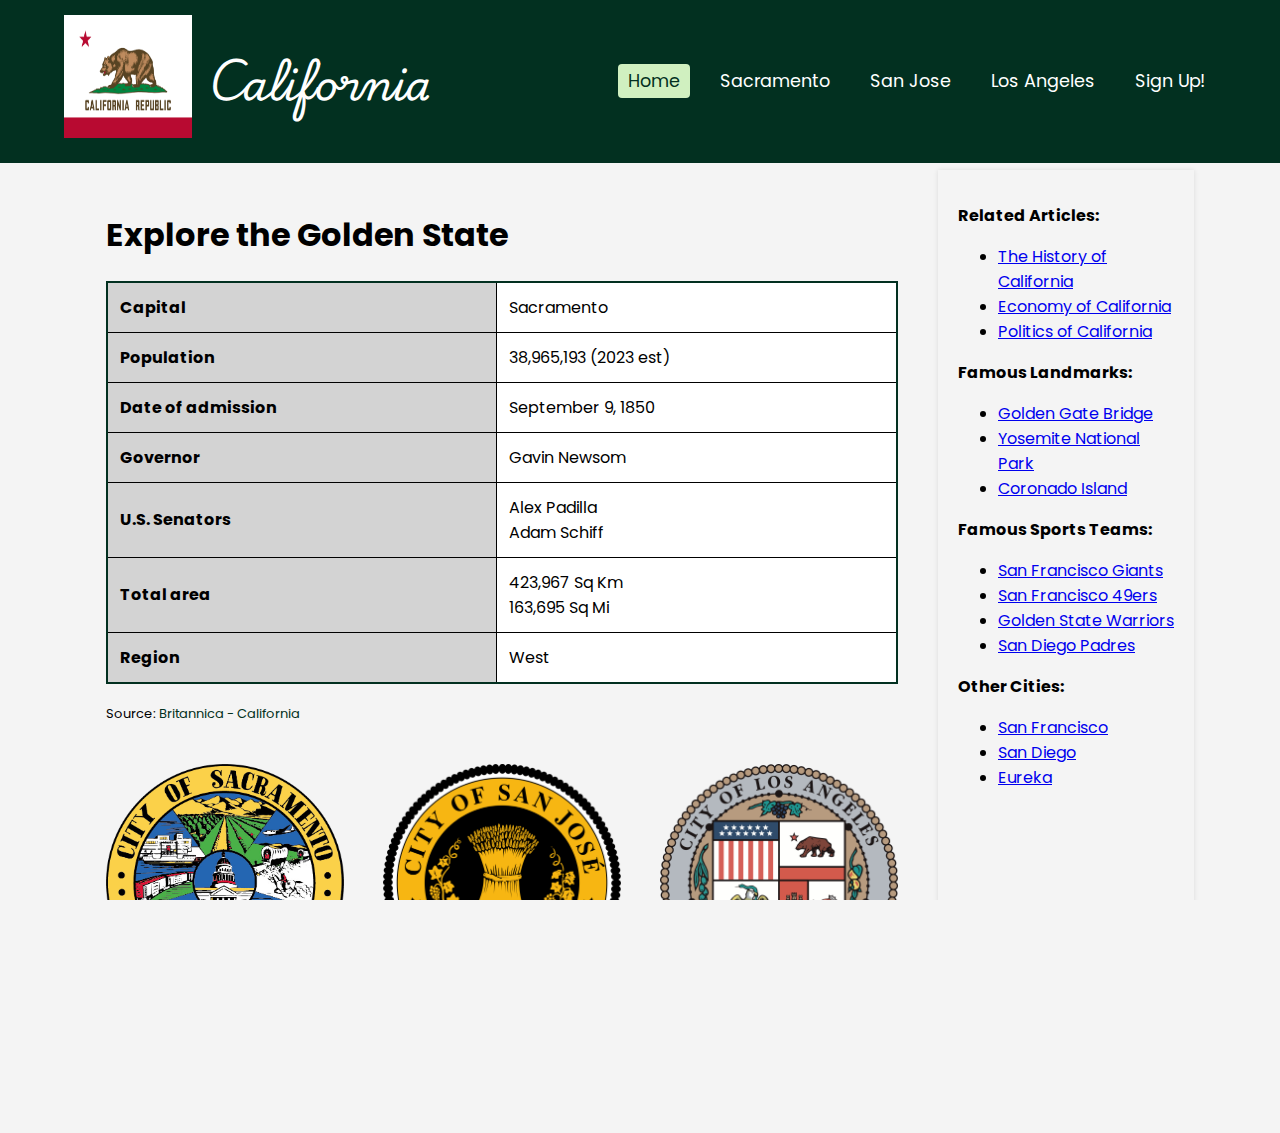
<file: index.html>
<!DOCTYPE html>
<html lang="en">
<head>
    <meta charset="UTF-8">
    <meta name="viewport" content="width=device-width, initial-scale=1.0">
    
    <link rel="stylesheet" href="style.css">
    <script src="script.js" defer></script>

    
    <title>California State Webpage</title>
</head>
<body>
    <header>

        <div class="header-content"> 
            <div id="logo">
                <img class="flag-header" src="images/Flag_of_California.svg.png" alt="logo">
                <h1>California</h1>
            </div>

            <nav>
                <ul class="nav-links">
                    <li><a href="index.html" class="active">Home</a></li>
                    <li><a href="sacramento.html">Sacramento</a></li>
                    <li><a href="sanjose.html">San Jose</a></li>
                    <li><a href="losangeles.html">Los Angeles</a></li>
                    <li><a href="webform.html">Sign Up!</a></li>
                </ul>

                <div class="hamburger" onclick="toggleMenu()">
                    <div class="bar"></div>
                    <div class="bar"></div>
                    <div class="bar"></div>
                </div>

            </nav>

        </div>
    </header>
    
    <div class="flex-container">
        <div class="flex-child">
            <section>

                <h1>Explore the Golden State</h1>

                <table>
                    <tr>
                        <th>Capital</th>
                        <td>Sacramento</td> 
                    </tr>
                    <tr>
                        <th>Population</th>
                        <td>38,965,193 (2023 est)</td> 
                    </tr>
                    <tr>
                        <th>Date of admission</th>
                        <td>September 9, 1850</td> 
                    </tr>

                    <tr>
                        <th>Governor</th>
                        <td>Gavin Newsom</td> 
                    </tr>

                    <tr>
                        <th>U.S. Senators</th>
                        <td>Alex Padilla
                            <br>Adam Schiff
                        </td> 
                    </tr>
                    <tr>
                        <th>Total area</th>
                        <td>423,967 Sq Km
                            <br>163,695 Sq Mi
                        </td> 
                    </tr>
                    <tr>
                        <th>Region</th>
                        <td>West</td> 
                    </tr>
                </table>

                <div class="source-credit">
                    <p style="font-size: small;">Source: <a href="https://www.britannica.com/place/California-state" target="_blank">Britannica - California</a></p>
                </div>

            </section>

            <section>
                <!-- cities section here -->
                <div class="cities-section">
                    <a href="sacramento.html" class="seal-link">
                        <img src="images/Seal_of_Sacramento,_California.png" alt="Image 1">
                        <p>Sacramento, CA</p>
                    </a>
                    <a href="sanjose.html" class="seal-link">
                        <img src="images/Seal_of_San_José,_California_(alternate).svg.png" alt="Image 2">
                        <p>San Jose, CA</p>
                    </a>
                    <a href="losangeles.html" class="seal-link">
                        <img src="images/Seal_of_Los_Angeles.svg.png" alt="Image 3">
                        <p>Los Angeles, CA</p>
                    </a>
                </div>
            </section>

        </div>

            <aside class="related-info">
                <!-- related info here -->
                <h2>Related Articles:</h2>
                <ul>
                    <li><a href="https://en.wikipedia.org/wiki/History_of_California" target= "_blank">The History of California</a></li>
                    <li><a href="https://www.britannica.com/place/California-state/Economy" target= "_blank">Economy of California</a></li>
                    <li><a href="https://en.wikipedia.org/wiki/Politics_of_California" target= "_blank">Politics of California</a></li>
                </ul>
    
                <h2>Famous Landmarks:</h2>
                <ul>
                    <li><a href="https://www.britannica.com/topic/Golden-Gate-Bridge" target= "_blank">Golden Gate Bridge</a></li>
                    <li><a href="https://www.nps.gov/yose/index.htm" target= "_blank">Yosemite National Park</a></li>
                    <li><a href="https://coronadovisitorcenter.com/" target= "_blank">Coronado Island</a></li>
                </ul>
    
                <h2>Famous Sports Teams:</h2>
                <ul>
                    <li><a href="https://www.mlb.com/giants" target= "_blank">San Francisco Giants</a></li>
                    <li><a href="https://www.49ers.com/" target= "_blank">San Francisco 49ers</a></li>
                    <li><a href="https://www.nba.com/warriors/" target= "_blank">Golden State Warriors</a></li>
                    <li><a href="https://www.mlb.com/padres" target= "_blank">San Diego Padres</a></li>
                </ul>
    
                <h2>Other Cities:</h2>
                <ul>
                    <li><a href="https://en.wikipedia.org/wiki/San_Francisco" target= "_blank">San Francisco</a></li>
                    <li><a href="https://en.wikipedia.org/wiki/San_Diego" target= "_blank">San Diego</a></li>
                    <li><a href="https://en.wikipedia.org/wiki/Eureka,_California" target= "_blank">Eureka</a></li>
                </ul>
    
            </aside>

    </div>

    <footer>
        <p>Website created by Rahwa Aregawi | School of Technology, Western Governors University</p>
    </footer>

    
</body>
</html>
</file>
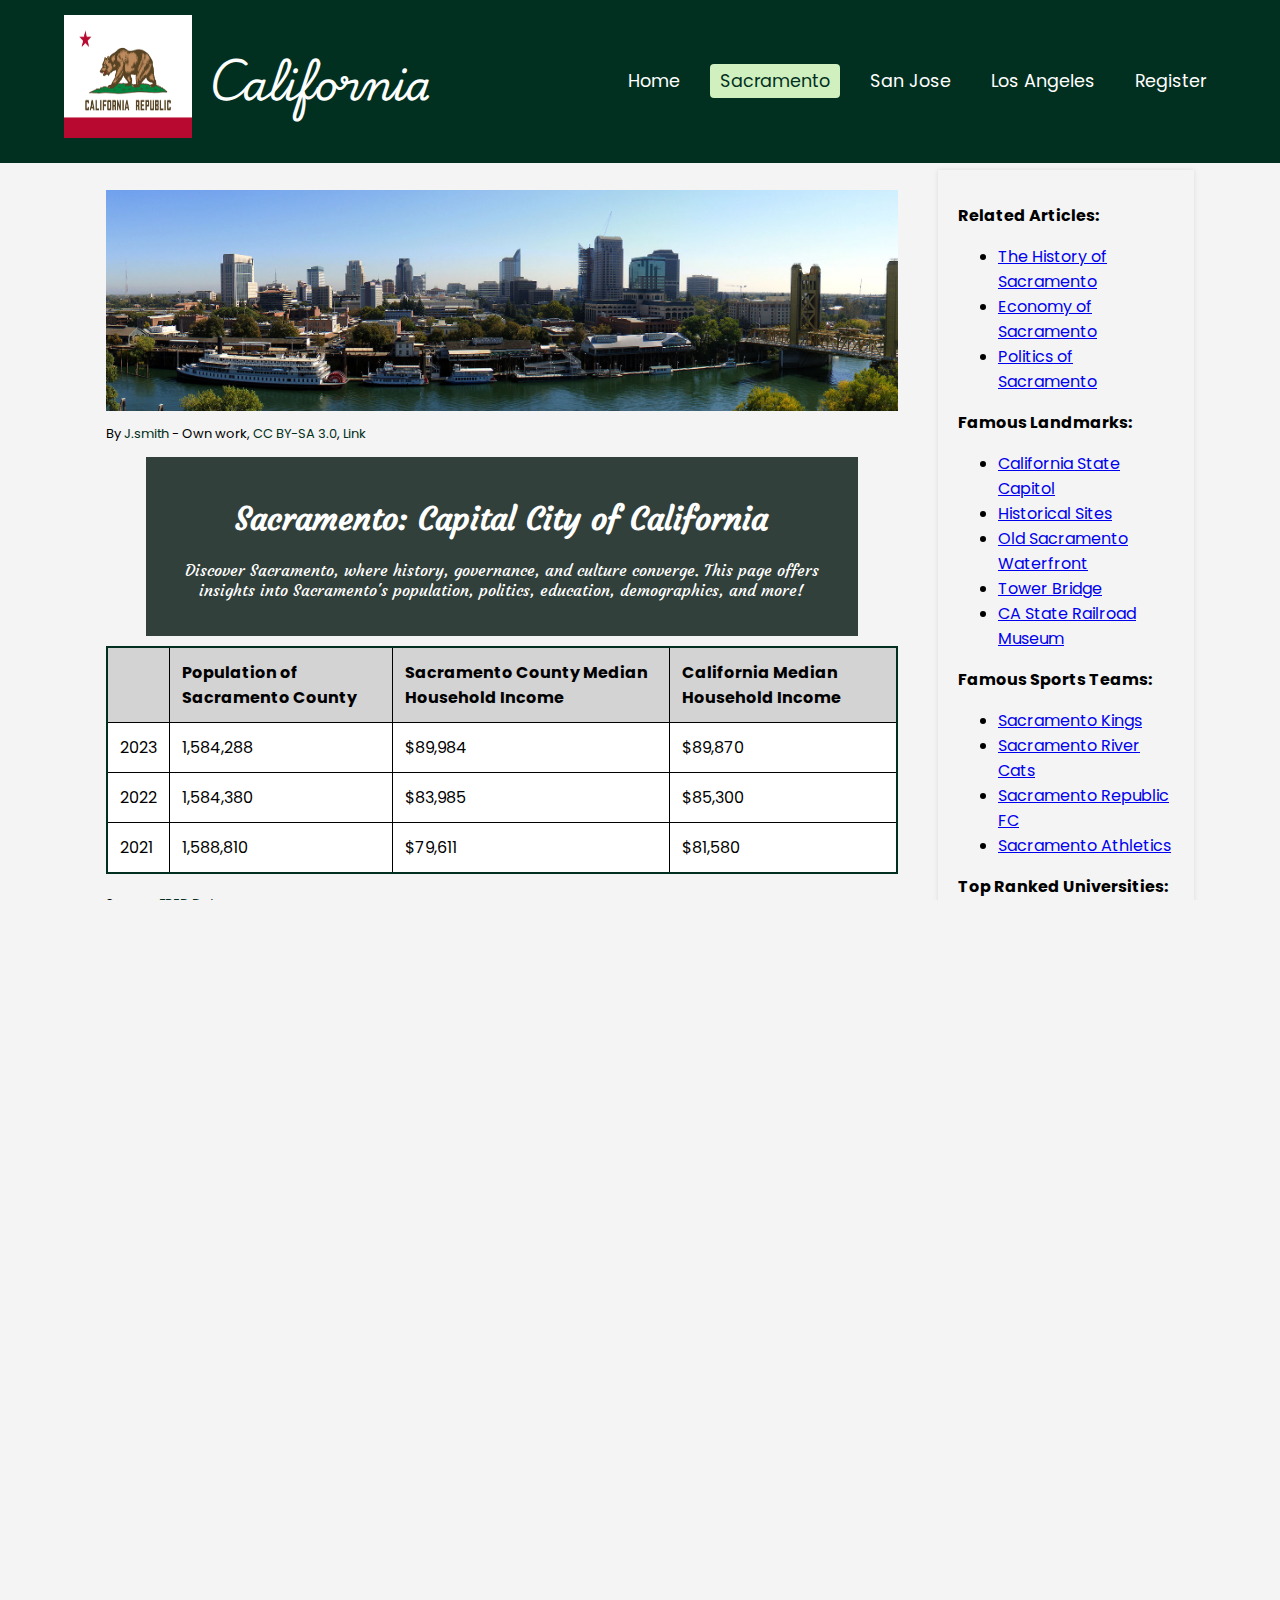
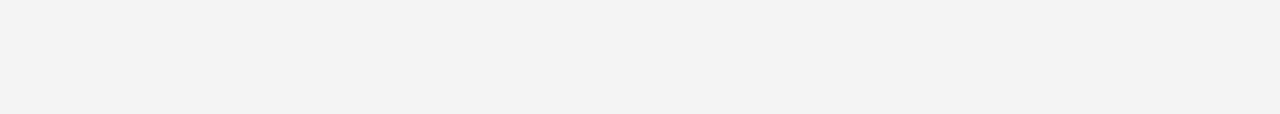
<file: sacramento.html>
<!DOCTYPE html>
<html lang="en">
<head>
    <meta charset="UTF-8">
    <meta name="viewport" content="width=device-width, initial-scale=1.0">
    
    <link rel="stylesheet" href="style.css">
    <script src="script.js" defer></script>

    
    <title>Sacramento City Page</title>

</head>
<body>
    <header>

        <div class="header-content"> 
            <div id="logo">
                <img class="flag-header" src="images/Flag_of_California.svg.png" alt="CA Flag">
                <h1>California</h1>
            </div>

            <nav>
                <ul class="nav-links">
                    <li><a href="index.html">Home</a></li>
                    <li><a href="sacramento.html" class="active">Sacramento</a></li>
                    <li><a href="sanjose.html">San Jose</a></li>
                    <li><a href="losangeles.html">Los Angeles</a></li>
                    <li><a href="webform.html">Register</a></li>
                </ul>

                <div class="hamburger" onclick="toggleMenu()">
                    <div class="bar"></div>
                    <div class="bar"></div>
                    <div class="bar"></div>
                </div>

            </nav>

        </div>
    </header>

<!-- Content below varies for each page -->

    <div class="flex-container">
        <div class="flex-child">
            <section>
            <div class="hero">
                <img src="images/1800px-Sacramento_Skyline_(cropped).jpg" alt="Sacramento Landscape" class="hero-image">
                <p style="font-size: small;" class="source-credit">By <a href="//commons.wikimedia.org/wiki/User:J.smith" title="User:J.smith">J.smith</a> - <span class="int-own-work" lang="en">Own work</span>, <a href="https://creativecommons.org/licenses/by-sa/3.0" title="Creative Commons Attribution-Share Alike 3.0">CC BY-SA 3.0</a>, <a href="https://commons.wikimedia.org/w/index.php?curid=5007665">Link</a></p>
            </div>

            <section>
                <div class="hero-content">
                    <h1>Sacramento: Capital City of California</h1>
                    <p>Discover Sacramento, where history, governance, and culture converge. This page offers insights into Sacramento's population, politics, education, demographics, and more!</p>
                </div>
            </section>
    
            <section>
                <table>
                    <tr>
                        <th></th>
                        <th>Population of Sacramento County</th>
                        <th>Sacramento County Median Household Income</th>
                        <th>California Median Household Income</th>
                    </tr>
                    <tr>
                        <td>2023</td>
                        <td>1,584,288</td>
                        <td>$89,984</td>
                        <td>$89,870</td>
                    </tr>
                    <tr>
                        <td>2022</td>
                        <td>1,584,380</td>
                        <td>$83,985</td>
                        <td>$85,300</td>
                    </tr>
                    <tr>
                        <td>2021</td>
                        <td>1,588,810</td>
                        <td>$79,611</td>
                        <td>$81,580</td>
                    </tr>
                </table>
    
                <div class="source-credit">
                    <p style="font-size: small;">Source: <a href="https://fred.stlouisfed.org" target="_blank">FRED Data</a></p>
                </div>
    
                <div class="image-container">
                    <div class="image-wrapper">
                        <img src="images/Sac-race-ethnicity.png" alt="LA Demographics: Race and Ethnicity" class="image">
                        <p style="font-size: small;" class="source-credit">Source: <a href="https://statisticalatlas.com/place/California/Sacramento/Race-and-Ethnicity" target="_blank">Statistical Atlas Data</a></p>
                    </div>
                
                    <div class="image-wrapper">
                        <img src="images/Sac-age-makeup.png" alt="LA Demographics: Age" class="image">
                        <p style="font-size: small;" class="source-credit">Source: <a href="https://usafacts.org/data/topics/people-society/population-and-demographics/our-changing-population/state/california/county/sacramento-county/" target="_blank">USAFacts Data</a></p>
                    </div>
                </div>

                <table>
                    <tr>
                        <th>Incorporated</th>
                        <td>February 27, 1850</td> 
                    </tr>

                    <tr>
                        <th>Region of the State</th>
                        <td>Central Valley</td> 
                    </tr>

                    <tr>
                        <th>City Classification</th>
                        <td>Urban</td> 
                    </tr>
                    <tr>
                        <th>Total area</th>
                        <td>99.7 Sq Mi 
                            <br>258.41 Sq Km
                        </td> 
                    </tr>
                    <tr>
                        <th>Mayor</th>
                        <td>Kevin McCarty</td> 
                    </tr>

                    <tr>
                        <th>City Population</th>
                        <td>524,943</td> 
                    </tr>

                </table>

                <p style="font-size: small;" class="source-credit">Source: <a href="https://en.wikipedia.org/wiki/Sacramento,_California" target="_blank">Wikipedia</a></p>
            </section>
        </div>
    
        <aside class="related-info">
            <!-- related info here -->
            <h2>Related Articles:</h2>
            <ul>
                <li><a href="https://en.wikipedia.org/wiki/History_of_Sacramento,_California" target= "_blank">The History of Sacramento</a></li>
                <li><a href="https://www.bls.gov/regions/west/summary/blssummary_sacramento.pdf" target= "_blank">Economy of Sacramento</a></li>
                <li><a href="https://en.wikipedia.org/wiki/Government_of_Sacramento,_California" target= "_blank">Politics of Sacramento</a></li>
            </ul>
    
            <h2>Famous Landmarks:</h2>
            <ul>
                <li><a href="https://en.wikipedia.org/wiki/California_State_Capitol" target= "_blank">California State Capitol</a></li>
                <li><a href="https://ohp.parks.ca.gov/?page_id=21454" target= "_blank">Historical Sites</a></li>
                <li><a href="https://www.oldsacramento.com/" target= "_blank">Old Sacramento Waterfront</a></li>
                <li><a href="https://en.wikipedia.org/wiki/Tower_Bridge_(Sacramento,_California)" target= "_blank">Tower Bridge</a></li>
                <li><a href="https://www.californiarailroad.museum/" target= "_blank">CA State Railroad Museum</a></li>
            </ul>
    
            <h2>Famous Sports Teams:</h2>
            <ul>
                <li><a href="https://www.nba.com/kings/" target= "_blank">Sacramento Kings</a></li>
                <li><a href="https://www.milb.com/sacramento" target= "_blank">Sacramento River Cats</a></li>
                <li><a href="https://www.sacrepublicfc.com/" target= "_blank">Sacramento Republic FC</a></li>
                <li><a href="https://www.mlb.com/athletics/sacramento" target= "_blank">Sacramento Athletics</a></li>
            </ul>
    
            <h2>Top Ranked Universities:</h2>
            <ol>
                <li><a href="https://www.ucdavis.edu/" target= "_blank">University of California - Davis</a></li>
                <li><a href="https://www.csus.edu/" target= "_blank">California State University - Sacramento</a></li>
                <li><a href="https://jessup.edu/" target= "_blank">Jessup University</a></li>
            </ol>
        </aside>
    </div>

    <footer>
        <p>Website created by Rahwa Aregawi | School of Technology, Western Governors University</p>
    </footer>

    
</body>
</html>
</file>
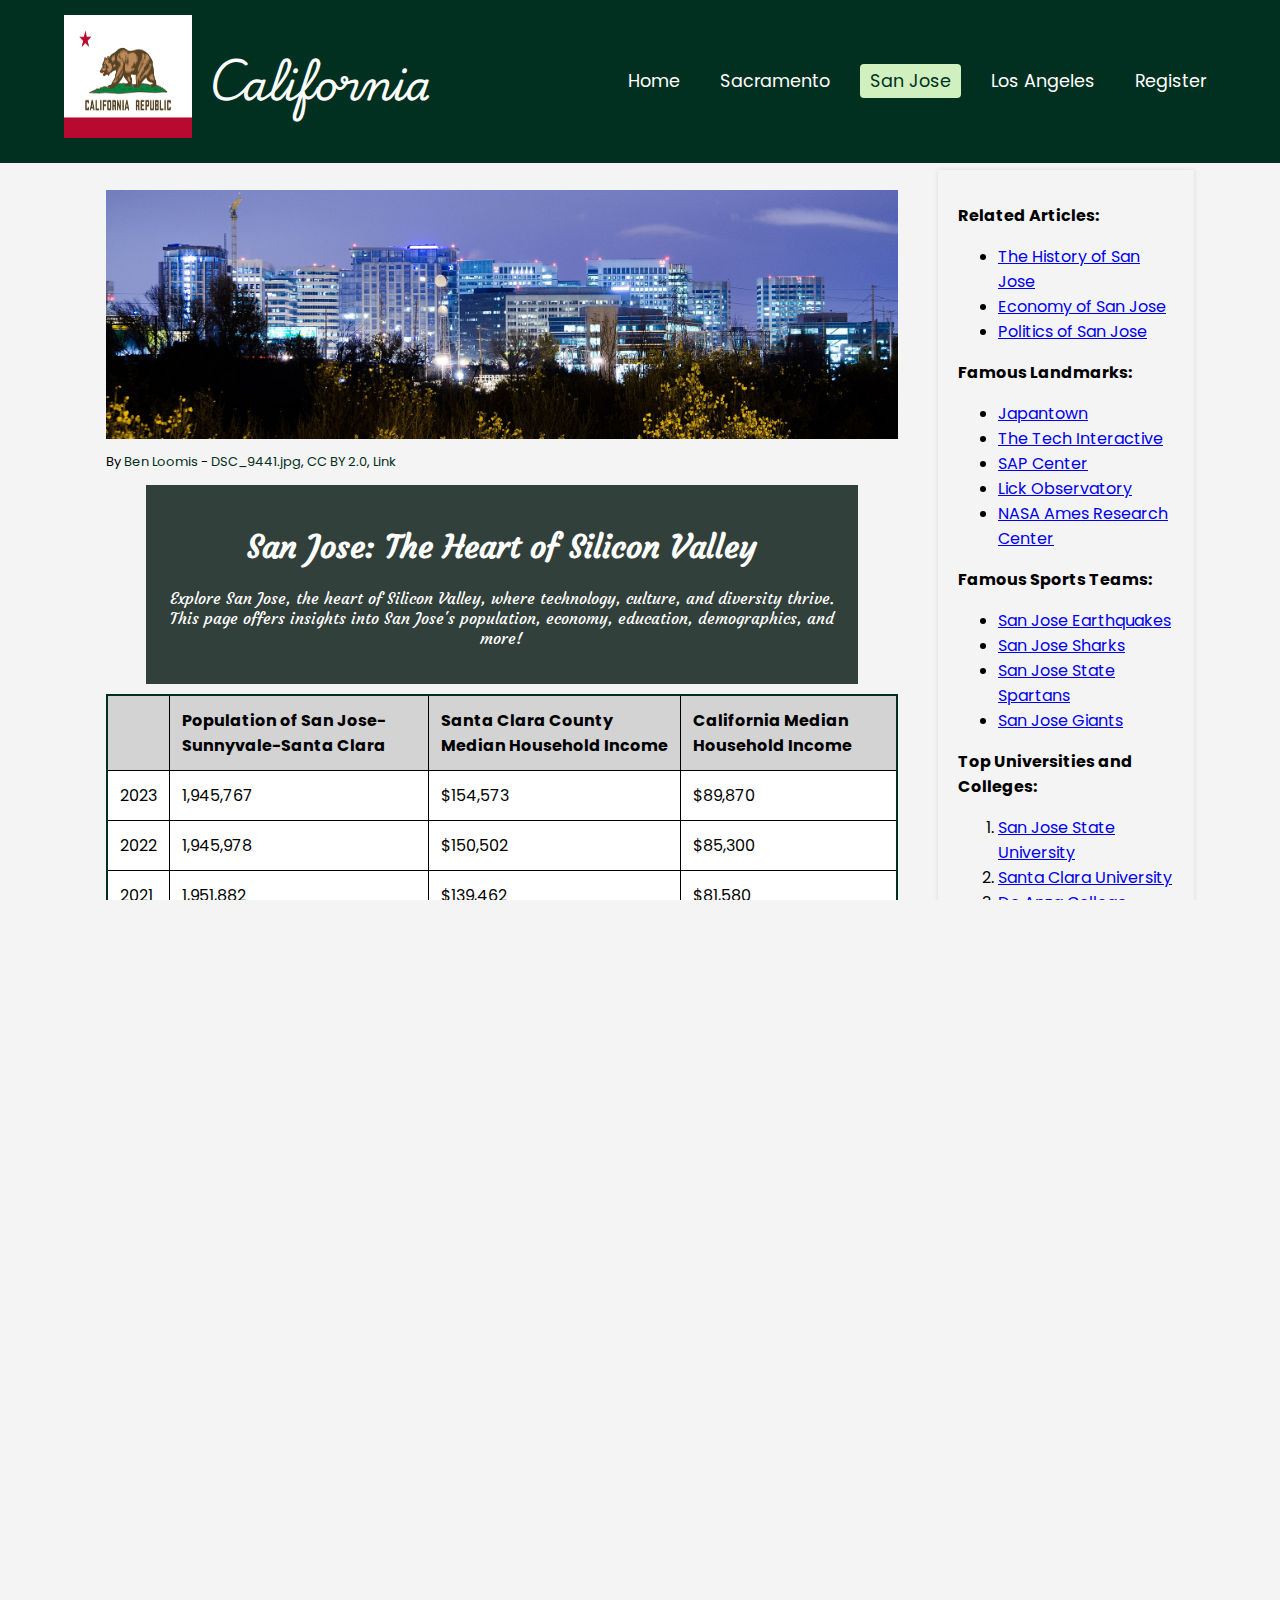
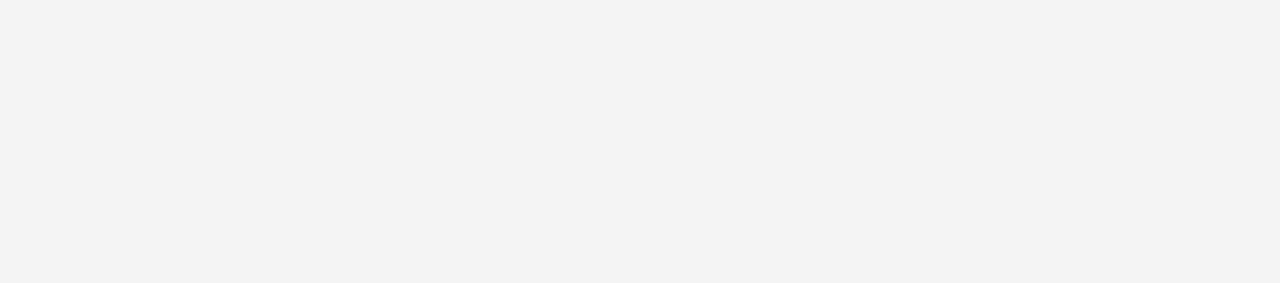
<file: sanjose.html>
<!DOCTYPE html>
<html lang="en">
<head>
    <meta charset="UTF-8">
    <meta name="viewport" content="width=device-width, initial-scale=1.0">
    
    <link rel="stylesheet" href="style.css">
    <script src="script.js" defer></script>

    
    <title>Sacramento City Page</title>

</head>
<body>
    <header>

        <div class="header-content"> 
            <div id="logo">
                <img class="flag-header" src="images/Flag_of_California.svg.png" alt="CA Flag">
                <h1>California</h1>
            </div>

            <nav>
                <ul class="nav-links">
                    <li><a href="index.html">Home</a></li>
                    <li><a href="sacramento.html">Sacramento</a></li>
                    <li><a href="sanjose.html" class="active">San Jose</a></li>
                    <li><a href="losangeles.html">Los Angeles</a></li>
                    <li><a href="webform.html">Register</a></li>
                </ul>

                <div class="hamburger" onclick="toggleMenu()">
                    <div class="bar"></div>
                    <div class="bar"></div>
                    <div class="bar"></div>
                </div>

            </nav>

        </div>
    </header>

<!-- Content below varies for each page -->

    <div class="flex-container">
        <div class="flex-child">
            <section>
            <div class="hero">
                <img src="images/Sj-landscape.jpg" alt="San Jose City Landscape" class="hero-image">
                <p style="font-size: small;" class="source-credit">By <a rel="nofollow" class="external text" href="https://www.flickr.com/people/98498050@N00">Ben Loomis</a> - <a rel="nofollow" class="external text" href="https://www.flickr.com/photos/czarcats/15877935447/">DSC_9441.jpg</a>, <a href="https://creativecommons.org/licenses/by/2.0" title="Creative Commons Attribution 2.0">CC BY 2.0</a>, <a href="https://commons.wikimedia.org/w/index.php?curid=73875056">Link</a></p>
            </div>

            <section>
                <div class="hero-content">
                    <h1>San Jose: The Heart of Silicon Valley</h1>
                    <p>Explore San Jose, the heart of Silicon Valley, where technology, culture, and diversity thrive. This page offers insights into San Jose's population, economy, education, demographics, and more!</p>
                </div>
            </section>
    
            <section>
                <table>
                    <tr>
                        <th></th>
                        <th>Population of San Jose-Sunnyvale-Santa Clara</th>
                        <th>Santa Clara County Median Household Income</th>
                        <th>California Median Household Income</th>
                    </tr>
                    <tr>
                        <td>2023</td>
                        <td>1,945,767</td>
                        <td>$154,573</td>
                        <td>$89,870</td>
                    </tr>
                    <tr>
                        <td>2022</td>
                        <td>1,945,978</td>
                        <td>$150,502</td>
                        <td>$85,300</td>
                    </tr>
                    <tr>
                        <td>2021</td>
                        <td>1,951,882</td>
                        <td>$139,462</td>
                        <td>$81,580</td>
                    </tr>
                </table>
    
                <div class="source-credit">
                    <p style="font-size: small;">Source: <a href="https://fred.stlouisfed.org" target="_blank">FRED Data</a></p>
                </div>
    
                <div class="image-container">
                    <div class="image-wrapper">
                        <img src="images/SJ-race-ethnicity.png" alt="SJ Demographics: Race and Ethnicity" class="image">
                        <p style="font-size: small;" class="source-credit">Source: <a href="https://statisticalatlas.com/place/California/San-Jose/Race-and-Ethnicity" target="_blank">Statistical Atlas Data</a></p>
                    </div>
                
                    <div class="image-wrapper">
                        <img src="images/SJ-age-makeup.png" alt="SJ Demographics: Age" class="image">
                        <p style="font-size: small;" class="source-credit">Source: <a href="https://usafacts.org/data/topics/people-society/population-and-demographics/our-changing-population/state/california/county/santa-clara-county/" target="_blank">USAFacts Data</a></p>
                    </div>
                </div>

                <table>
                    <tr>
                        <th>Incorporated</th>
                        <td>March 27, 1850</td> 
                    </tr>

                    <tr>
                        <th>Region of the State</th>
                        <td>San Francisco Bay Area, Northern California</td> 
                    </tr>

                    <tr>
                        <th>City Classification</th>
                        <td>Urban</td> 
                    </tr>
                    <tr>
                        <th>Total area</th>
                        <td>181.36 Sq Mi 
                            <br>469.72 Sq Km
                        </td> 
                    </tr>
                    <tr>
                        <th>Mayor</th>
                        <td>Matt Mahan</td> 
                    </tr>

                    <tr>
                        <th>City Population</th>
                        <td>1,013,240</td> 
                    </tr>

                </table>

                <p style="font-size: small;" class="source-credit">Source: <a href="https://en.wikipedia.org/wiki/San_Jose,_California" target="_blank">Wikipedia</a></p>
            </section>
        </div>
    
        <aside class="related-info">
            <!-- related info here -->
            <h2>Related Articles:</h2>
            <ul>
                <li><a href="https://artsandculture.google.com/story/san-jos%C3%A9-city-with-a-past-history-san-jose/3wXxhkzSB8XGLQ?hl=en" target= "_blank">The History of San Jose</a></li>
                <li><a href="https://metroverse.cid.harvard.edu/city/392/economic-composition" target= "_blank">Economy of San Jose</a></li>
                <li><a href="https://ballotpedia.org/San_Jose,_California" target= "_blank">Politics of San Jose</a></li>
            </ul>
    
            <h2>Famous Landmarks:</h2>
            <ul>
                <li><a href="https://jtown.org/" target= "_blank">Japantown</a></li>
                <li><a href="https://www.thetech.org/" target= "_blank">The Tech Interactive</a></li>
                <li><a href="https://www.sapcenter.com/" target= "_blank">SAP Center</a></li>
                <li><a href="https://www.lickobservatory.org/" target= "_blank">Lick Observatory</a></li>
                <li><a href="https://www.nasa.gov/ames/" target= "_blank">NASA Ames Research Center</a></li>
            </ul>
    
            <h2>Famous Sports Teams:</h2>
            <ul>
                <li><a href="https://www.sjearthquakes.com/" target= "_blank">San Jose Earthquakes</a></li>
                <li><a href="https://www.nhl.com/sharks/" target= "_blank">San Jose Sharks</a></li>
                <li><a href="https://www.sanjosespartans.com//" target= "_blank">San Jose State Spartans</a></li>
                <li><a href="https://www.milb.com/san-jose" target= "_blank">San Jose Giants</a></li>
            </ul>
    
            <h2>Top Universities and Colleges:</h2>
            <ol>
                <li><a href="https://www.sjsu.edu/" target= "_blank">San Jose State University</a></li>
                <li><a href="https://www.scu.edu/" target= "_blank">Santa Clara University</a></li>
                <li><a href="https://www.deanza.edu/" target= "_blank">De Anza College</a></li>
            </ol>
        </aside>
    </div>

    <footer>
        <p>Website created by Rahwa Aregawi | School of Technology, Western Governors University</p>
    </footer>

    
</body>
</html>
</file>
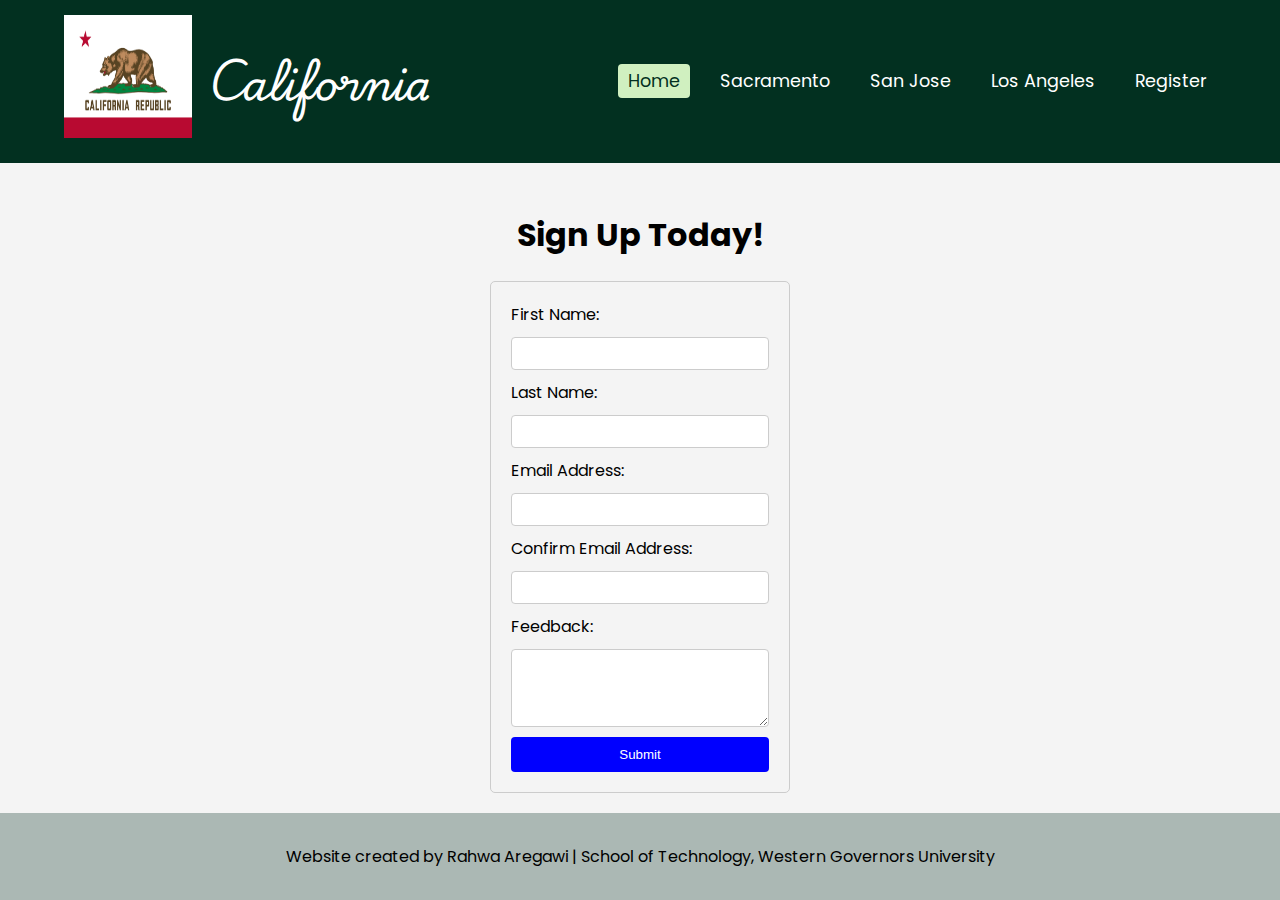
<file: webform.html>
<!DOCTYPE html>
<html lang="en">
<head>
    <meta charset="UTF-8">
    <meta name="viewport" content="width=device-width, initial-scale=1.0">
    
    <link rel="stylesheet" href="style.css">
    <script src="script.js" defer></script>

    
    <title>User Web Form</title>
</head>
<body>

    <header>

        <div class="header-content"> 
            <div id="logo">
                <img class="flag-header" src="images/Flag_of_California.svg.png" alt="logo">
                <h1>California</h1>
            </div>

            <nav>
                <ul class="nav-links">
                    <li><a href="index.html" class="active">Home</a></li>
                    <li><a href="sacramento.html">Sacramento</a></li>
                    <li><a href="sanjose.html">San Jose</a></li>
                    <li><a href="losangeles.html">Los Angeles</a></li>
                    <li><a href="webform.html">Register</a></li>
                </ul>

                <div class="hamburger" onclick="toggleMenu()">
                    <div class="bar"></div>
                    <div class="bar"></div>
                    <div class="bar"></div>
                </div>

            </nav>

        </div>
    </header>

    <div class="flex-container">
        <div class="flex-child">

        <h1 style="text-align:center;">Sign Up Today!</h1>

        <form onsubmit="return checkEmails()">
            <label for="first-name">First Name:</label>
            <input type="text" id="first-name" name="first-name" required>

            <label for="last-name">Last Name:</label>
            <input type="text" id="last-name" name="last-name" required>

            <label for="email">Email Address:</label>
            <input type="email" id="email" name="email" required>

            <label for="confirm-email">Confirm Email Address:</label>
            <input type="email" id="confirm-email" name="confirm-email" required>

            <label for="feedback">Feedback:</label>
            <textarea id="feedback" name="question" rows="4"></textarea>

            <button type="submit">Submit</button>
        </form>    

        </div>
    </div>


    <footer>
        <p>Website created by Rahwa Aregawi | School of Technology, Western Governors University</p>
    </footer>

    
</body>
</html>
</file>
<file: style.css>
/* Font imports */
@import url('https://fonts.googleapis.com/css2?family=Playwrite+IN&display=swap');
@import url('https://fonts.googleapis.com/css2?family=Poppins:ital,wght@0,100;0,200;0,300;0,400;0,500;0,600;0,700;0,800;0,900;1,100;1,200;1,300;1,400;1,500;1,600;1,700;1,800;1,900&display=swap');
@import url('https://fonts.googleapis.com/css2?family=Courgette&family=Poppins:ital,wght@0,100;0,200;0,300;0,400;0,500;0,600;0,700;0,800;0,900;1,100;1,200;1,300;1,400;1,500;1,600;1,700;1,800;1,900&display=swap');

*,
*::before,
*::after {
    box-sizing: border-box; 
}

/* Prevent horizontal overflow on small screens */
html, body {
    width: 100%;
    overflow-x: hidden;  
    margin: 0;
    padding: 0;
}

/* Header Section */
header {
    background-color: #023020; 
    padding: 15px 5%;
    color: white;
    position: fixed;
    width: 100%;
    top: 0;
    left: 0;
    z-index: 1000;
    display: flex;
    justify-content: space-between;  
    align-items: center;  
    flex-wrap: wrap;
}

.header-content {
    display: flex;
    align-items: center;
    justify-content: space-between;
    width: 100%;
    flex-wrap: wrap;
}

#logo {
    display: flex;
    align-items: left;
}

.flag-header {
    width: 10vw; 
    height: auto;
    margin-right: 15px;
    margin-bottom: 10px;
}

header h1 {
    display: flex;
    align-items: center;
    justify-content: center;
    height: 100%;
    width: 100%;
    font-size: 2.5rem;
    text-align: left;
    flex-grow: 1;  
    font-family: 'Playwrite IN';
}

nav {
    margin-left: 20px;
}

.nav-links {
    display: flex;
    list-style-type: none;
    padding: 0;
}

nav ul li {
    margin-left: 20px;
}

nav ul li a {
    color: white; 
    text-decoration: none; 
    font-size: 1.1rem;
    padding: 5px 10px; 
    border-radius: 4px; 
    transition: background-color 0.3s ease, color 0.3s ease;
}

.nav-links a:hover {
    background-color: #d0f0c0; 
    color: #023020; 
}

.nav-links a.active {
    background-color: #d0f0c0; 
    color: #023020;  
}

/* body */
body {
    height: 100%;
    font-family: 'Poppins', sans-serif;
    margin: 0;
    padding: 0;
    background-color: #f4f4f4;
    margin-top: 50px;
}

html, body {
    height: 100%;
    display: flex;
    flex-direction: column;
}

/* Hamburger Menu */
.hamburger {
    display: none;
    flex-direction: column;
    justify-content: space-between;
    width: 30px;
    height: 21px;
    cursor: pointer;
}

.hamburger .bar {
    width: 100%;
    height: 4px;
    background-color: white;
    border-radius: 10px;
}

/* Active nav links (when hamburger menu is clicked) */
.nav-links.active {
    display: flex;
    flex-direction: column;
    background-color: #023020;
    top: 70px;
    left: 0;
    right: 0;
    padding: 10px 0;
    position: absolute;
    margin-top: 50px;
    z-index: 1001;
}

.nav-links.active li {
    margin-left: 0;
    padding: 10px 0;
}

/* explore california section */
.flex-container {
    display: flex;
    justify-content: center;
    padding-top: 120px; 
    flex: 1;
}

.flex-child {
    max-width: 1200px;
    width: 65%;
    padding: 20px;
}

/* Table Styles */
table {
    width: 100%;
    max-width: 100%;
    border-collapse: collapse;
    margin-bottom: 20px;
    background-color: #f4f4f4; 
    border: 2px solid #023020; 
    border-radius: 8px; 
    table-layout: auto; 
}

th, td {
    padding: 12px;
    border: 1px solid black; 
    text-align: left;
    font-size: 1rem; 
}

th {
    background-color: lightgray;
}

td {
    background-color: #ffffff; 
}

/* source credit for table */
.source-credit a {
    text-decoration: none;
    color: #023020;
    font-size: small; 
    width: 100%;
    text-align: left;
    margin-top: 5px;

}

.source-credit a:hover {
    text-decoration: underline; 
}


/* cities section */
.cities-section {
    display: flex;
    justify-content: space-between;
    gap: 20px;
    margin-top: 40px;
    flex-wrap: wrap; 
}

.seal-link {
    text-decoration: none;
    color: black;
    text-align: center;
    max-width: 30%;
    transition: transform 0.3s ease;
    flex-basis: 30%; 
}

.seal-link img {
    width: 100%;
    height: auto;
    border-radius: 8px;
    transition: transform 0.3s ease-in-out;
}

.seal-link:hover img {
    transform: scale(1.05); 
}

.seal-link p {
    font-weight: bold;
    margin-top: 10px;
}

/* Aside section */
aside h2 {
    font-size: medium;
    position: relative;
}

aside.related-info {
    float: right;
    width: 20%; 
    margin-left: 20px; 
    padding: 20px;
    background-color: #f4f4f4; 
    box-shadow: 0px 0px 5px rgba(0, 0, 0, 0.1);
}

/* Footer section */
footer {
    background-color: rgba(2, 48, 32, .3); 
    color: black;
    text-align: center;
    padding: 15px 0;
    position: relative;
    width: 100%;
    bottom: 0;
    margin-top: auto;
}

/* Landscape photos for web pages */
.hero {
    width: 100%;
    max-height: 400px; 
    position: relative;
    flex-direction: column;
    align-items: center;
}

.hero-image {
    width: 100%;
    max-height: 250px;
    object-fit: cover;
    display: block;
}

.hero-content {
    text-align: center;
    padding: 20px;
    color: white; 
    max-width: 90%; 
    margin: 10px auto; 
    background-color: rgba(1, 19, 13, .8);
    font-family: "Courgette";
    position: relative;
    padding: 20px;
    z-index: 10;

}

/* images classes */
.image-container {
    width: 100%;
    display: flex;
    flex-wrap: nowrap; 
    gap: 20px; 
    justify-content: center;
}

.image-wrapper {
    margin-bottom: 20px;
    flex: 1 1 auto;
    max-width: 50%;
    min-width: 300px;
}

.image {
    width: 100%; 
    height: auto;
    object-fit: contain;
}

/* web form */

form { 
    width: 300px; 
    margin: auto; 
    padding: 20px; 
    border: 1px solid #ccc; 
    border-radius: 5px; 
}

label, input, textarea { 
    display: block; 
    width: 100%; 
    margin-bottom: 10px; 
}

input, textarea { 
    padding: 8px; 
    border: 1px solid #ccc; 
    border-radius: 4px; 
}

button { 
    background-color: blue; 
    color: white; 
    padding: 10px; 
    border: none; 
    cursor: pointer; 
    width: 100%; 
    border-radius: 4px; 
}

button:hover { 
    background-color: darkblue; 
}

/* Tablet & Smaller Screens (1024px and below) */
@media (max-width: 1024px) {
    /* Adjust Header */
    header h1 {
        font-size: 2rem;
    }
    nav ul li {
        margin-left: 15px;
    }

    /* Adjust Content Layout */
    .flex-container {
        padding-top: 140px;
        flex-direction: column;
    }
    .flex-child {
        width: 100%;
    }

    /* Adjust City Section Layout */
    .seal-link {
        max-width: 48%; 
        flex-basis: 48%;
    }
    .cities-section {
        justify-content: center;
    }

    /* Table Adjustments */
    table {
        width: 100%;
        margin: 0;
        padding: 0;
    }
    th, td {
        padding: 10px;
        font-size: 0.9rem;
    }

    /* Adjust Sidebar */
    aside.related-info {
        float: none;
        width: 100%;
        margin-left: 0;
        padding: 15px;
        box-shadow: none;
    }
}

/* Small Tablets & Larger Mobile (768px and below) */
@media (max-width: 768px) {
    /* Center Header Content */
    .header-content {
        flex-direction: column;
        text-align: center;
    }
    .flag-header {
        width: 15vw;
        margin-bottom: 10px;
    }
    header h1 {
        font-size: 1.8rem;
        margin-bottom: 10px;
    }

    /* Navigation Menu */
    .nav-links {
        flex-direction: column;
        display: none;
    }
    nav ul.active {
        display: flex;
    }
    .hamburger {
        display: flex;
    }

    /* Adjust Cities Section */
    .seal-link {
        max-width: 80%;
        flex-basis: 80%;
    }

    /* Image Adjustments */
    .image-wrapper {
        max-width: 100%;
        min-width: auto;
    }

    /* Hero Section */
    .hero-content {
        max-width: 80%;
        margin-top: 10px;
        padding: 15px;
    }
    .hero {
        height: 250px;
    }
    .hero-content h1 {
        font-size: 1.5rem;
    }
    .hero-content p {
        font-size: 1rem;
    }


}

/* Mobile Devices (480px and below) */
@media (max-width: 480px) {
    /* Adjust Header */
    header h1 {
        font-size: 1.8rem;
    }
    .header-content {
        flex-direction: column;
    }

    /* Mobile Navigation */
    .nav-links {
        flex-direction: column;
        display: none;
    }
    .hamburger {
        display: flex;
    }

    /* City Section Full Width */
    .seal-link {
        max-width: 100%;
        flex-basis: 100%;
    }

    /* Table Adjustments */
    table th, table td {
        padding: 6px;
        font-size: 0.8rem;
    }
}
</file>
